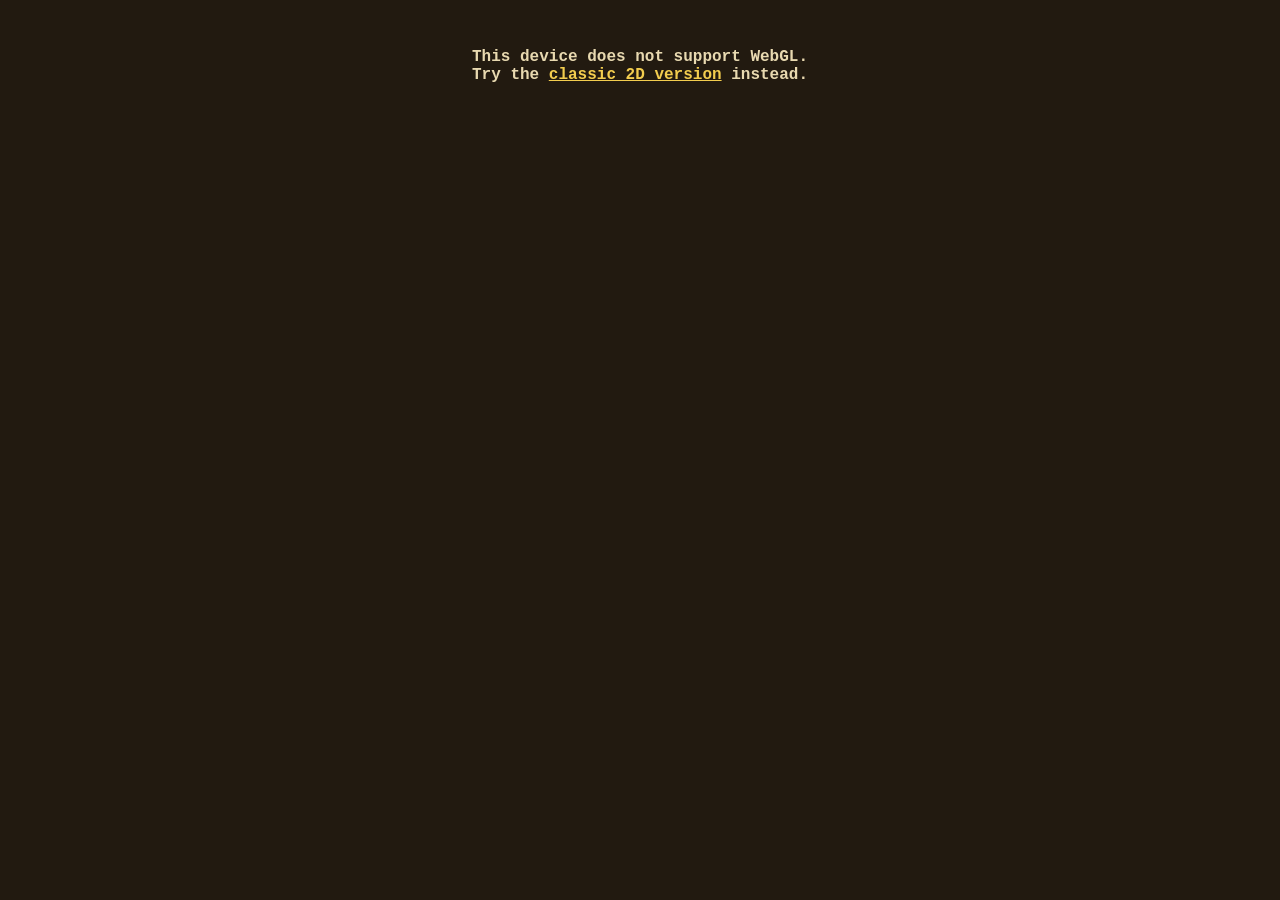
<file: index.html>
<!DOCTYPE html>
<html lang="en">
<head>
<meta charset="UTF-8">
<meta http-equiv="refresh" content="0; url=citybuilder/">
<title>Games</title>
</head>
<body style="background:#221a10;color:#e8d9b0;font-family:monospace;text-align:center;padding-top:4em">
  <p>Redirecting to <a href="citybuilder/" style="color:#f3cd4e">🏰 Stonebrook</a>…</p>
</body>
</html>
</file>
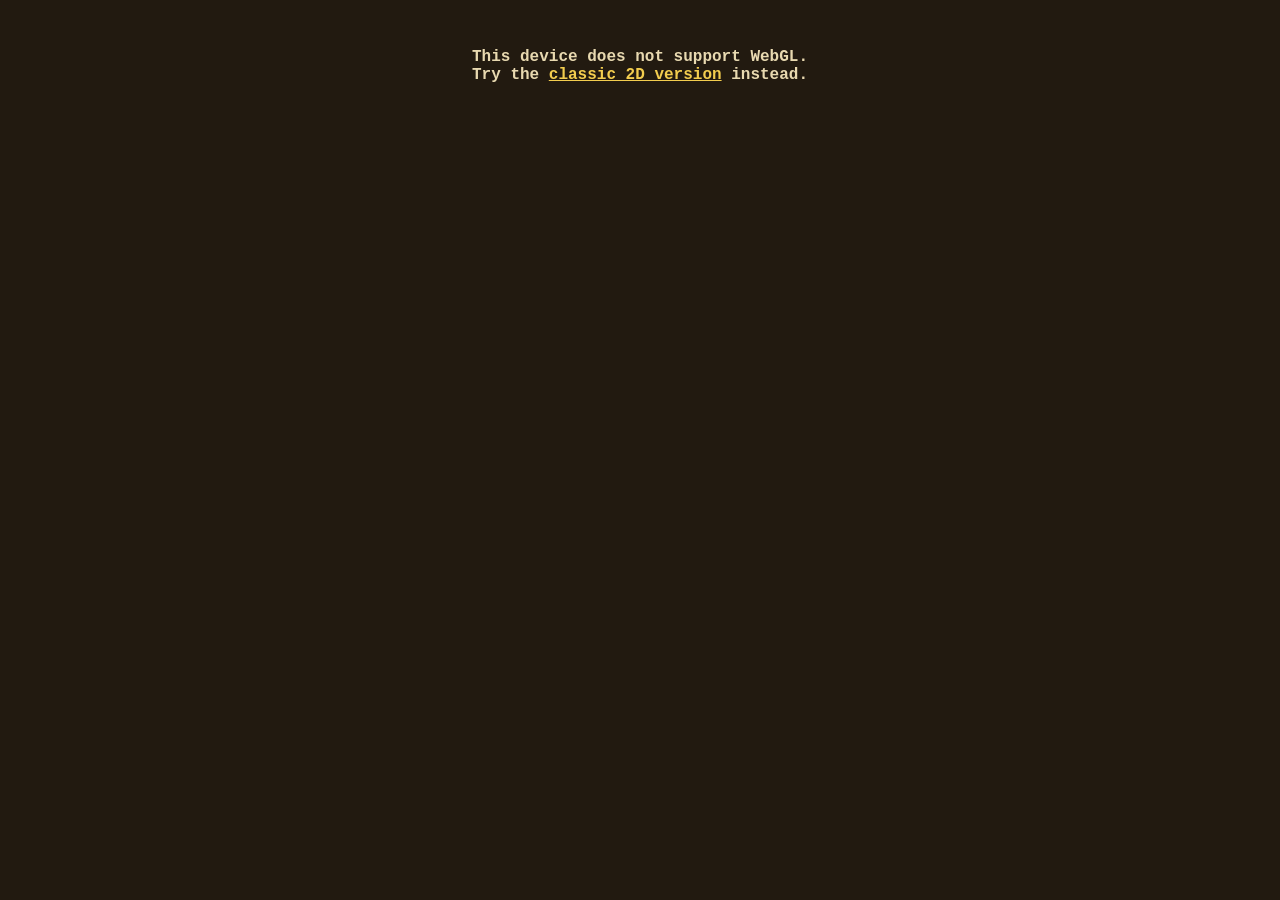
<file: citybuilder/index.html>
<!DOCTYPE html>
<html lang="en">
<head>
<meta charset="UTF-8">
<meta name="viewport" content="width=device-width, initial-scale=1.0">
<title>Stonebrook — a tiny city builder</title>
<link rel="stylesheet" href="style.css">
</head>
<body>
  <header id="hud">
    <div id="title">🏰 STONEBROOK</div>
    <div id="res"></div>
    <div id="timebar">
      <span id="hClock">☀</span>
      <span id="hDay">Day 1</span>
      <span id="speeds"></span>
      <button id="muteBtn" class="tbtn" title="Toggle sound">🔊</button>
      <button id="newBtn" class="tbtn" title="Start a new town">New Town</button>
    </div>
  </header>
  <main id="viewport">
    <canvas id="game"></canvas>
  </main>
  <footer id="shopwrap">
    <div id="shop"></div>
    <div id="hints">Click a building, then click the map to place it &nbsp;·&nbsp; Esc cancel &nbsp;·&nbsp; X demolish &nbsp;·&nbsp; Space pause &nbsp;·&nbsp; 1/2/3 speed</div>
  </footer>
  <div id="tooltip"></div>
  <div id="toasts"></div>
  <script src="game.js"></script>
</body>
</html>
</file>
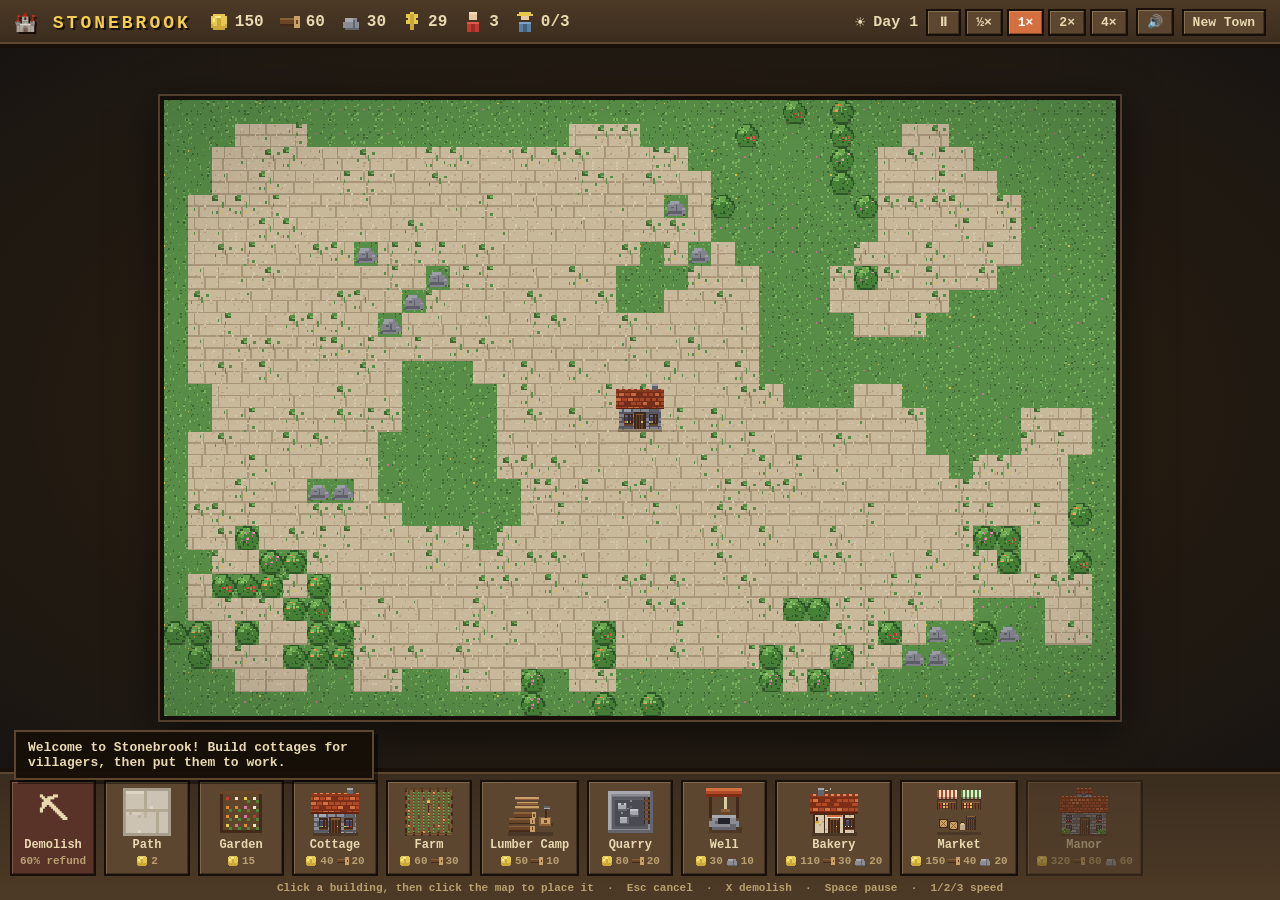
<file: citybuilder/2d.html>
<!DOCTYPE html>
<html lang="en">
<head>
<meta charset="UTF-8">
<meta name="viewport" content="width=device-width, initial-scale=1.0">
<title>Stonebrook (2D classic) — a tiny city builder</title>
<link rel="stylesheet" href="style.css">
</head>
<body class="classic2d">
  <header id="hud">
    <div id="title">🏰 STONEBROOK</div>
    <div id="res"></div>
    <div id="timebar">
      <span id="hClock">☀</span>
      <span id="hDay">Day 1</span>
      <span id="speeds"></span>
      <button id="muteBtn" class="tbtn" title="Toggle sound">🔊</button>
      <button id="newBtn" class="tbtn" title="Start a new town">New Town</button>
    </div>
  </header>
  <main id="viewport">
    <canvas id="game"></canvas>
  </main>
  <footer id="shopwrap">
    <div id="shop"></div>
    <div id="hints">Click a building, then click the map to place it &nbsp;·&nbsp; Esc cancel &nbsp;·&nbsp; X demolish &nbsp;·&nbsp; Space pause &nbsp;·&nbsp; 1/2/3 speed</div>
  </footer>
  <div id="tooltip"></div>
  <div id="toasts"></div>
  <script src="game2d.js"></script>
</body>
</html>
</file>
<file: citybuilder/style.css>
:root {
  --bg: #221a10;
  --panel: #3a2c1e;
  --panel2: #4d3a26;
  --panel3: #5d4630;
  --edge: #170f08;
  --tan: #e8d9b0;
  --tan2: #b8a070;
  --accent: #d4703f;
  --gold: #f3cd4e;
}
* { box-sizing: border-box; margin: 0; padding: 0; }
html, body { height: 100%; }
body {
  background: var(--bg);
  color: var(--tan);
  font-family: 'Courier New', Courier, monospace;
  font-weight: bold;
  display: flex;
  flex-direction: column;
  overflow: hidden;
  user-select: none;
}

/* ---------- top bar ---------- */
#hud {
  display: flex;
  align-items: center;
  flex-wrap: wrap;
  gap: 10px 18px;
  padding: 8px 14px;
  background: linear-gradient(var(--panel2), var(--panel));
  border-bottom: 4px solid var(--edge);
  box-shadow: inset 0 -2px 0 var(--panel3);
}
#title {
  font-size: 18px;
  letter-spacing: 3px;
  color: var(--gold);
  text-shadow: 2px 2px 0 var(--edge);
}
#res { display: flex; gap: 16px; flex-wrap: wrap; }
.res {
  display: flex;
  align-items: center;
  gap: 6px;
  font-size: 16px;
  cursor: default;
}
.res img { width: 20px; height: 20px; image-rendering: pixelated; }
.res.warn { color: #ff8866; animation: blink 1s steps(2) infinite; }
@keyframes blink { 50% { opacity: 0.55; } }

#timebar {
  margin-left: auto;
  display: flex;
  align-items: center;
  gap: 8px;
  font-size: 15px;
}
#hClock { font-size: 17px; }
#speeds { display: flex; gap: 4px; }
.tbtn {
  font-family: inherit;
  font-weight: bold;
  font-size: 13px;
  color: var(--tan);
  background: var(--panel3);
  border: 2px solid var(--edge);
  box-shadow: inset 1px 1px 0 rgba(255, 235, 190, 0.25), inset -1px -1px 0 rgba(0, 0, 0, 0.35);
  padding: 4px 9px;
  cursor: pointer;
}
.tbtn:hover { background: #6e5439; }
.tbtn.sel { background: var(--accent); color: #fff; }

/* ---------- play area ---------- */
#viewport {
  flex: 1;
  min-height: 0;
  position: relative;
  display: flex;
  align-items: center;
  justify-content: center;
  overflow: hidden;
  background:
    radial-gradient(ellipse at center, rgba(255, 220, 150, 0.05), transparent 70%),
    var(--bg);
}
#viewport::after {
  /* soft painterly vignette over the 3D view */
  content: '';
  position: absolute;
  inset: 0;
  pointer-events: none;
  z-index: 3;
  background: radial-gradient(ellipse at center, transparent 55%, rgba(12, 16, 28, 0.18) 85%, rgba(8, 10, 20, 0.4) 100%);
}
#floats {
  position: absolute;
  inset: 0;
  overflow: hidden;
  pointer-events: none;
  z-index: 5;
}
.float {
  position: absolute;
  left: 0;
  top: 0;
  display: flex;
  align-items: center;
  gap: 3px;
  font-size: 13px;
  font-weight: bold;
  color: #d8c8a8;
  text-shadow: 1px 1px 0 #1a120a, -1px 1px 0 #1a120a, 1px -1px 0 #1a120a, -1px -1px 0 #1a120a;
  white-space: nowrap;
}
.float img { width: 14px; height: 14px; image-rendering: pixelated; }
.tbtn.off { opacity: 0.45; }
canvas#game {
  image-rendering: pixelated;
  cursor: crosshair;
  display: block;
}
canvas#game.demolish { cursor: not-allowed; }
/* the 2D classic page keeps its framed look */
body.classic2d canvas#game {
  border: 4px solid var(--edge);
  box-shadow: 0 0 0 2px var(--panel3), 0 12px 40px rgba(0, 0, 0, 0.6);
}

/* ---------- shop ---------- */
#shopwrap {
  background: linear-gradient(var(--panel), var(--panel2));
  border-top: 4px solid var(--edge);
  box-shadow: inset 0 2px 0 var(--panel3);
}
#shop {
  display: flex;
  gap: 8px;
  padding: 8px 10px 4px;
  overflow-x: auto;
}
.card {
  font-family: inherit;
  font-weight: bold;
  flex: 0 0 auto;
  display: flex;
  flex-direction: column;
  align-items: center;
  gap: 2px;
  min-width: 86px;
  padding: 6px 8px;
  color: var(--tan);
  background: var(--panel3);
  border: 2px solid var(--edge);
  box-shadow: inset 1px 1px 0 rgba(255, 235, 190, 0.2), inset -1px -1px 0 rgba(0, 0, 0, 0.35);
  cursor: pointer;
}
.card:hover { background: #6e5439; }
.card.sel { outline: 3px solid var(--gold); background: #6e5439; }
.card.off { opacity: 0.45; }
.card canvas.cardicon, .card div.cardicon {
  width: 48px;
  height: 48px;
  image-rendering: pixelated;
  font-size: 30px;
  line-height: 48px;
}
.cname { font-size: 12px; }
.ccost {
  display: flex;
  align-items: center;
  gap: 3px;
  font-size: 11px;
  color: var(--tan2);
  min-height: 14px;
}
.ccost img { width: 12px; height: 12px; image-rendering: pixelated; }
.tool { background: #5a3328; }
.tool:hover { background: #714032; }
.tool.sel { outline: 3px solid #ff7755; background: #714032; }

#hints {
  text-align: center;
  font-size: 11px;
  color: var(--tan2);
  padding: 2px 8px 6px;
}

/* ---------- tooltip & toasts ---------- */
#tooltip {
  position: fixed;
  display: none;
  z-index: 20;
  pointer-events: none;
  max-width: 260px;
  padding: 8px 10px;
  font-size: 13px;
  line-height: 1.45;
  color: var(--tan);
  background: rgba(23, 15, 8, 0.96);
  border: 2px solid var(--panel3);
  box-shadow: 4px 4px 0 rgba(0, 0, 0, 0.45);
}
#tooltip .good { color: #9ad26d; }
#tooltip .bad { color: #ff8866; }
#toasts {
  position: fixed;
  left: 14px;
  bottom: 120px;
  z-index: 15;
  display: flex;
  flex-direction: column;
  gap: 6px;
  pointer-events: none;
}
.toast {
  max-width: 360px;
  padding: 8px 12px;
  font-size: 13px;
  color: var(--tan);
  background: rgba(23, 15, 8, 0.94);
  border: 2px solid var(--panel3);
  box-shadow: 4px 4px 0 rgba(0, 0, 0, 0.45);
  animation: rise 0.25s ease-out;
  transition: opacity 0.5s;
}
.toast.out { opacity: 0; }
@keyframes rise { from { transform: translateY(10px); opacity: 0; } }
</file>
